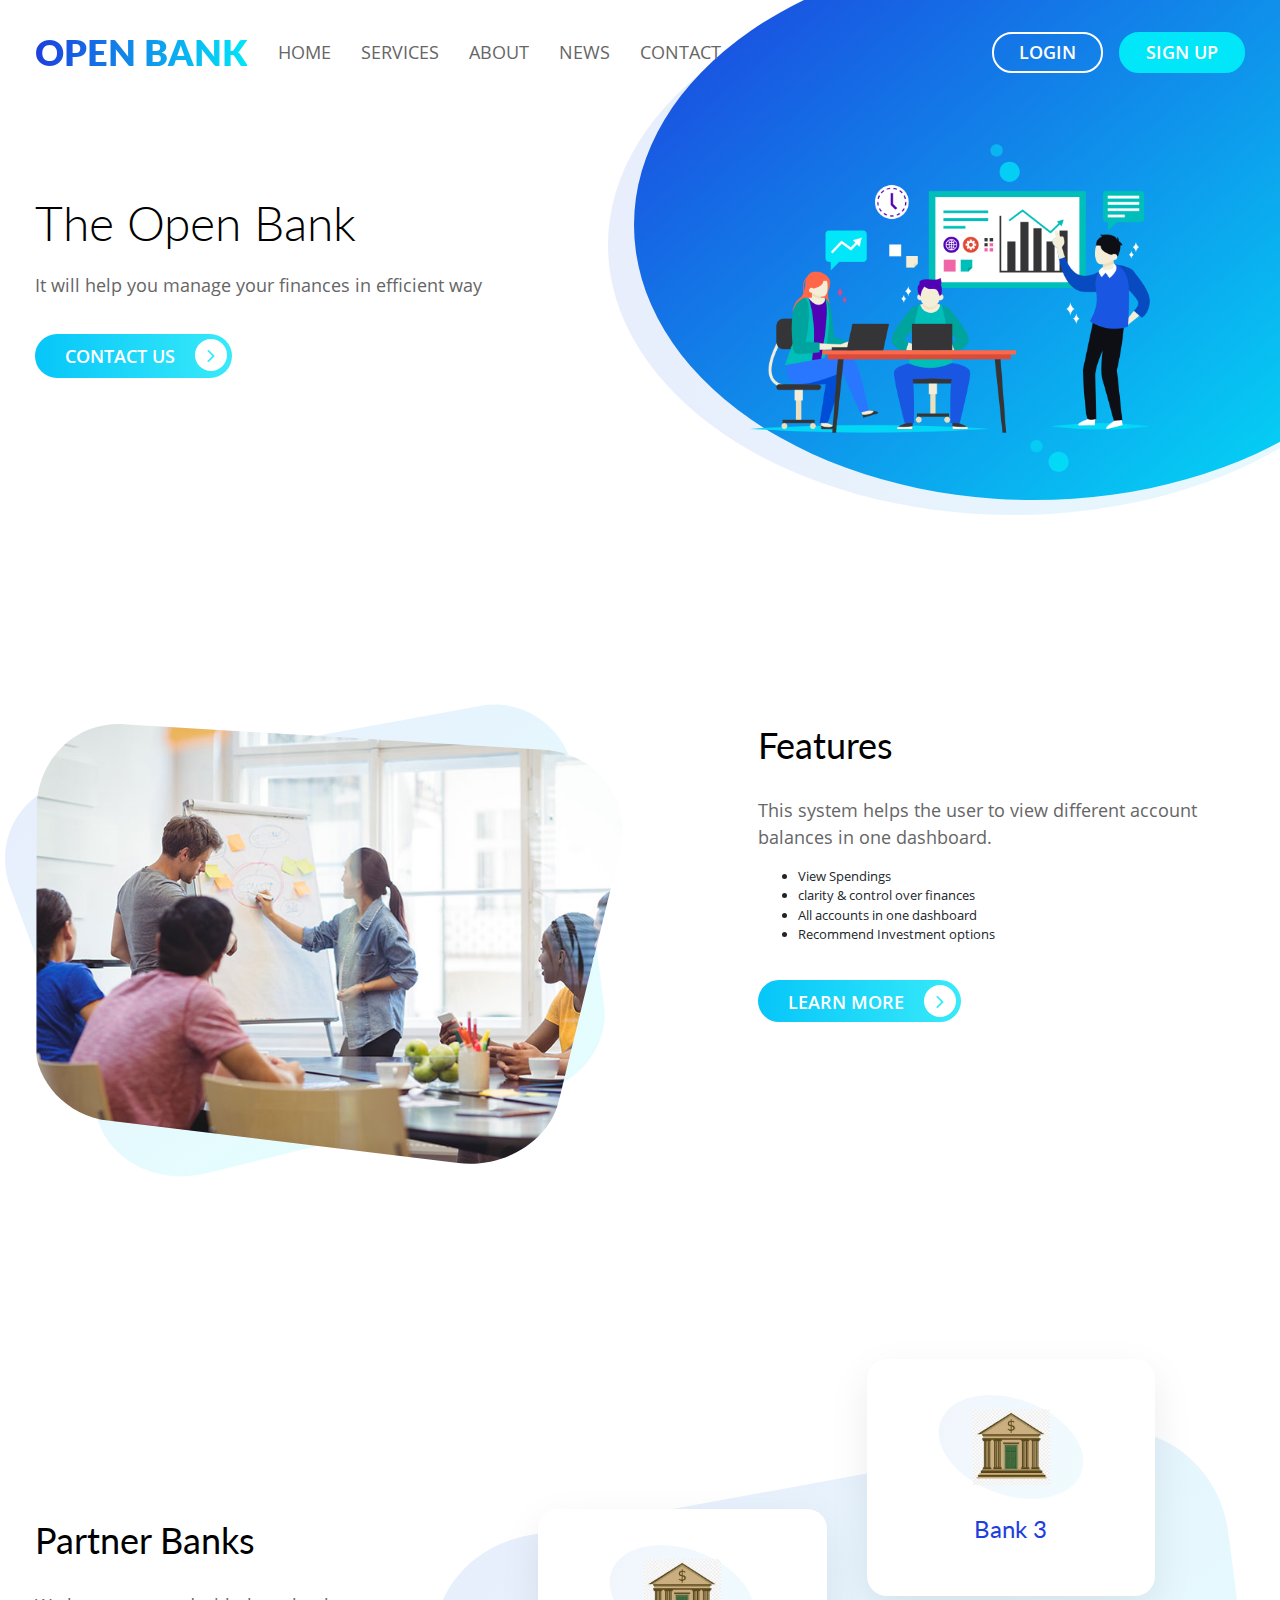
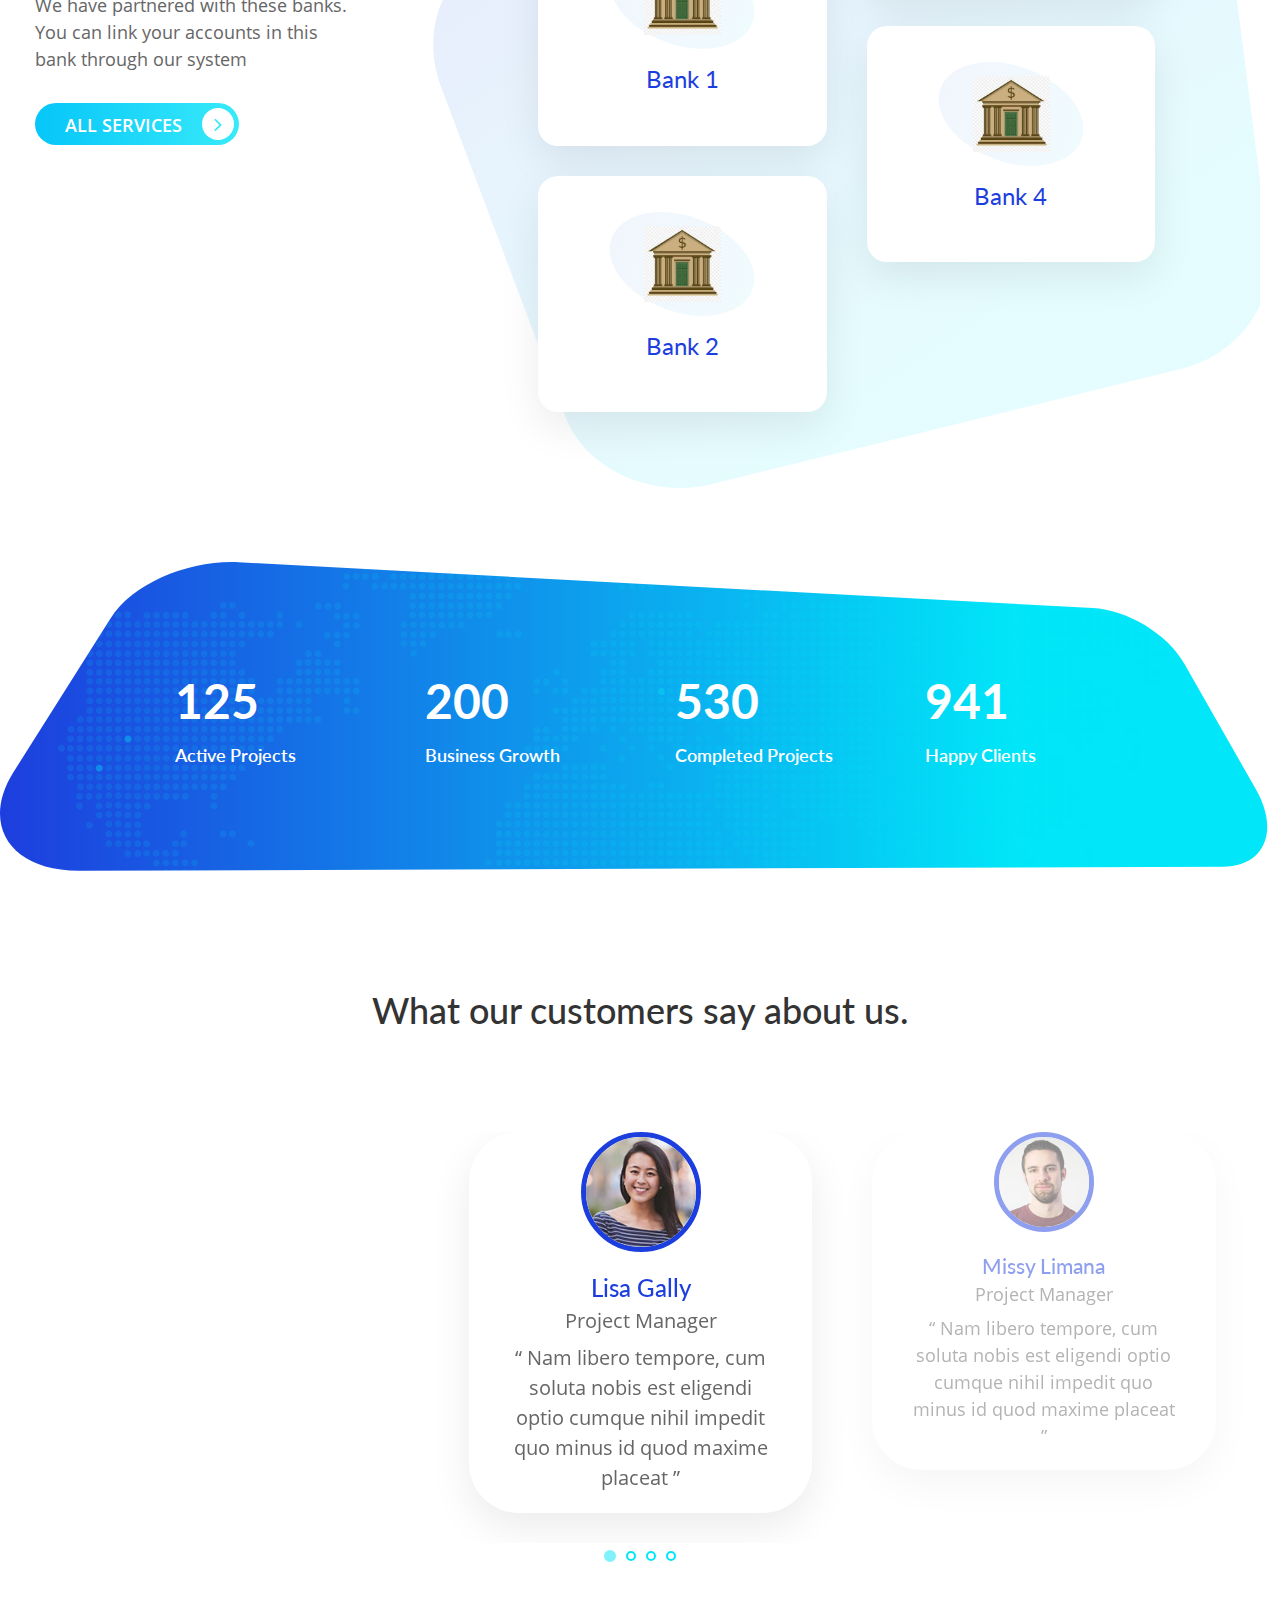
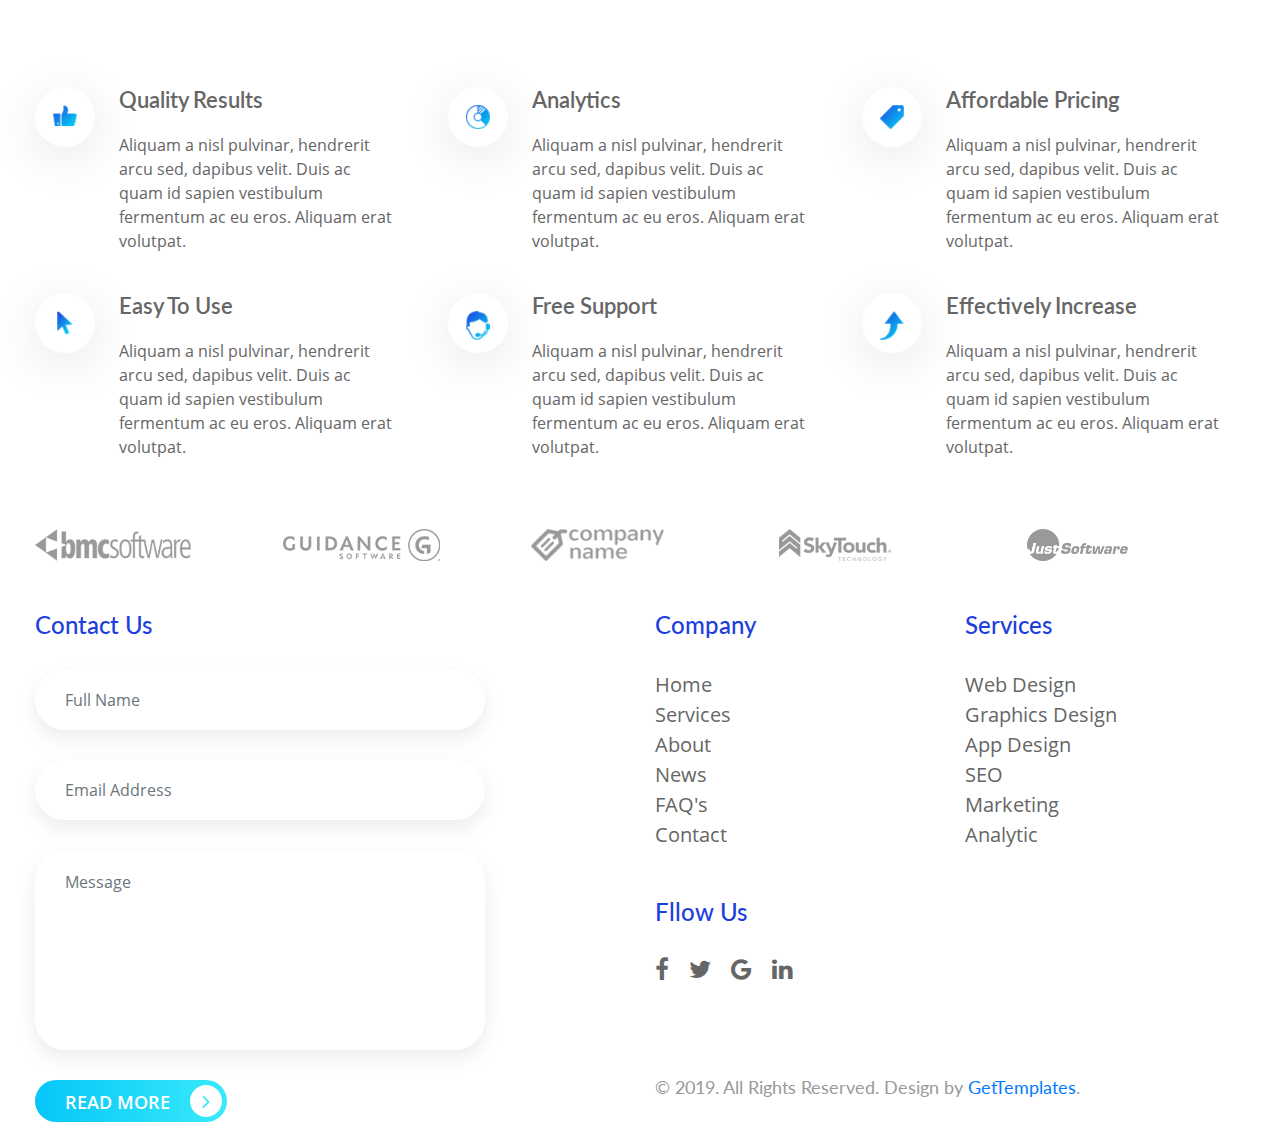
<file: index.html>
<!doctype html>
<!--
	Solution by GetTemplates.co
	URL: https://gettemplates.co
-->
<html lang="en">
<head>
    <!-- Required meta tags -->
    <meta charset="utf-8">
    <meta name="viewport" content="width=device-width, initial-scale=1, shrink-to-fit=no">

    <!-- awesone fonts css-->
    <link href="css/font-awesome.css" rel="stylesheet" type="text/css">
    <!-- owl carousel css-->
    <link rel="stylesheet" href="owl-carousel/assets/owl.carousel.min.css" type="text/css">
    <!-- Bootstrap CSS -->
    <link rel="stylesheet" href="css/bootstrap.min.css">
    <!-- custom CSS -->
    <link rel="stylesheet" href="css/style.css">
    <title>Solution - Free Responsive Agency Template using Bootstrap 4</title>
    <style>

    </style>
</head>
<body>
<nav class="navbar navbar-expand-lg navbar-light bg-light bg-transparent" id="gtco-main-nav">
    <div class="container"><a class="navbar-brand">Open Bank</a>
        <button class="navbar-toggler" data-target="#my-nav" onclick="myFunction(this)" data-toggle="collapse"><span
                class="bar1"></span> <span class="bar2"></span> <span class="bar3"></span></button>
        <div id="my-nav" class="collapse navbar-collapse">
            <ul class="navbar-nav mr-auto">
                <li class="nav-item"><a class="nav-link" href="#">Home</a></li>
                <li class="nav-item"><a class="nav-link" href="#services">Services</a></li>
                <li class="nav-item"><a class="nav-link" href="#about">About</a></li>
                <li class="nav-item"><a class="nav-link" href="#news">News</a></li>
                <li class="nav-item"><a class="nav-link" href="#contact">Contact</a></li>
            </ul>
            <form class="form-inline my-2 my-lg-0">
                <a href="#" class="btn btn-outline-dark my-2 my-sm-0 mr-3 text-uppercase">login</a> <a href="#"
                                                                                                       class="btn btn-info my-2 my-sm-0 text-uppercase">sign
                up</a>
            </form>
        </div>
    </div>
</nav>
<div class="container-fluid gtco-banner-area">
    <div class="container">
        <div class="row">
            <div class="col-md-6">
                <h1> The Open Bank</h1>
                <p> It will help you manage your finances in efficient way </p>
                <a href="#">Contact Us <i class="fa fa-angle-right" aria-hidden="true"></i></a></div>
            <div class="col-md-6">
                <div class="card"><img class="card-img-top img-fluid" src="images/banner-img.png" alt=""></div>
            </div>
        </div>
    </div>
</div>
<div class="container-fluid gtco-feature" id="services">
    <div class="container">
        <div class="row">
            <div class="col-md-7">
                <div class="cover">
                    <div class="card">
                        <svg
                                class="back-bg"
                                width="100%" viewBox="0 0 900 700" style="position:absolute; z-index: -1">
                            <defs>
                                <linearGradient id="PSgrad_01" x1="64.279%" x2="0%" y1="76.604%" y2="0%">
                                    <stop offset="0%" stop-color="rgb(1,230,248)" stop-opacity="1"/>
                                    <stop offset="100%" stop-color="rgb(29,62,222)" stop-opacity="1"/>
                                </linearGradient>
                            </defs>
                            <path fill-rule="evenodd" opacity="0.102" fill="url(#PSgrad_01)"
                                  d="M616.656,2.494 L89.351,98.948 C19.867,111.658 -16.508,176.639 7.408,240.130 L122.755,546.348 C141.761,596.806 203.597,623.407 259.843,609.597 L697.535,502.126 C748.221,489.680 783.967,441.432 777.751,392.742 L739.837,95.775 C732.096,35.145 677.715,-8.675 616.656,2.494 Z"/>
                        </svg>
                        <!-- *************-->

                        <svg width="100%" viewBox="0 0 700 500">
                            <clipPath id="clip-path">
                                <path d="M89.479,0.180 L512.635,25.932 C568.395,29.326 603.115,76.927 590.357,129.078 L528.827,380.603 C518.688,422.048 472.661,448.814 427.190,443.300 L73.350,400.391 C32.374,395.422 -0.267,360.907 -0.002,322.064 L1.609,85.154 C1.938,36.786 40.481,-2.801 89.479,0.180 Z"></path>
                            </clipPath>
                            <!-- xlink:href for modern browsers, src for IE8- -->
                            <image clip-path="url(#clip-path)" xlink:href="images/learn-img.jpg" width="100%"
                                   height="465" class="svg__image"></image>
                        </svg>
                    </div>
                </div>
            </div>
            <div class="col-md-5">
                <h2> Features </h2>
                <p> This system helps the user to view different account balances in one dashboard. </p>
                <p>
                    <small><ul>
                        <li>View Spendings</li>
                        <li>clarity & control over finances</li>
                        <li>All accounts in one dashboard</li>
                        <li>Recommend Investment options</li>
                    </ul>
                    </small>
                </p>
                <a href="#">Learn More <i class="fa fa-angle-right" aria-hidden="true"></i></a></div>
        </div>
    </div>
</div>
<div class="container-fluid gtco-features" id="about">
    <div class="container">
        <div class="row">
            <div class="col-lg-4">
                <h2> Partner Banks </h2>
                <p> We have partnered with these banks. You can link your accounts in this bank through our system</p>
                <a href="#">All Services <i class="fa fa-angle-right" aria-hidden="true"></i></a></div>
            <div class="col-lg-8">
                <svg id="bg-services"
                     width="100%"
                     viewBox="0 0 1000 800">
                    <defs>
                        <linearGradient id="PSgrad_02" x1="64.279%" x2="0%" y1="76.604%" y2="0%">
                            <stop offset="0%" stop-color="rgb(1,230,248)" stop-opacity="1"/>
                            <stop offset="100%" stop-color="rgb(29,62,222)" stop-opacity="1"/>
                        </linearGradient>
                    </defs>
                    <path fill-rule="evenodd" opacity="0.102" fill="url(#PSgrad_02)"
                          d="M801.878,3.146 L116.381,128.537 C26.052,145.060 -21.235,229.535 9.856,312.073 L159.806,710.157 C184.515,775.753 264.901,810.334 338.020,792.380 L907.021,652.668 C972.912,636.489 1019.383,573.766 1011.301,510.470 L962.013,124.412 C951.950,45.594 881.254,-11.373 801.878,3.146 Z"/>
                </svg>
                <div class="row">
                    <div class="col">
                        <div class="card text-center">
                            <div class="oval"><img class="card-img-top" src="images/bank.jpg" alt=""></div>
                            <div class="card-body">
                                <h3 class="card-title">Bank 1</h3>
                                <!-- <p class="card-text">Nullam quis libero in lorem accumsan sodales. Nam vel nisi
                                    eget.</p> -->
                            </div>
                        </div>
                        <div class="card text-center">
                            <div class="oval"><img class="card-img-top" src="images/bank.jpg" alt=""></div>
                            <div class="card-body">
                                <h3 class="card-title">Bank 2</h3>
                                <!-- <p class="card-text">Nullam quis libero in lorem accumsan sodales. Nam vel nisi
                                    eget.</p> -->
                            </div>
                        </div>
                    </div>
                    <div class="col">
                        <div class="card text-center">
                            <div class="oval"><img class="card-img-top" src="images/bank.jpg" alt=""></div>
                            <div class="card-body">
                                <h3 class="card-title">Bank 3</h3>
                                <!-- <p class="card-text">Nullam quis libero in lorem accumsan sodales. Nam vel nisi
                                    eget.</p> -->
                            </div>
                        </div>
                        <div class="card text-center">
                            <div class="oval"><img class="card-img-top" src="images/bank.jpg" alt=""></div>
                            <div class="card-body">
                                <h3 class="card-title">Bank 4</h3>
                                <!-- <p class="card-text">Nullam quis libero in lorem accumsan sodales. Nam vel nisi
                                    eget.</p> -->
                            </div>
                        </div>
                    </div>
                </div>
            </div>
        </div>
    </div>
</div>
<div class="container-fluid gtco-numbers-block">
    <div class="container">
        <svg width="100%" viewBox="0 0 1600 400">
            <defs>
                <linearGradient id="PSgrad_03" x1="80.279%" x2="0%"  y2="0%">
                    <stop offset="0%" stop-color="rgb(1,230,248)" stop-opacity="1" />
                    <stop offset="100%" stop-color="rgb(29,62,222)" stop-opacity="1" />

                </linearGradient>

            </defs>
            <!-- <clipPath id="clip-path3">

                                      </clipPath> -->

            <path fill-rule="evenodd"  fill="url(#PSgrad_03)"
                  d="M98.891,386.002 L1527.942,380.805 C1581.806,380.610 1599.093,335.367 1570.005,284.353 L1480.254,126.948 C1458.704,89.153 1408.314,59.820 1366.025,57.550 L298.504,0.261 C238.784,-2.944 166.619,25.419 138.312,70.265 L16.944,262.546 C-24.214,327.750 12.103,386.317 98.891,386.002 Z"></path>

            <clipPath id="ctm" fill="none">
                <path
                        d="M98.891,386.002 L1527.942,380.805 C1581.806,380.610 1599.093,335.367 1570.005,284.353 L1480.254,126.948 C1458.704,89.153 1408.314,59.820 1366.025,57.550 L298.504,0.261 C238.784,-2.944 166.619,25.419 138.312,70.265 L16.944,262.546 C-24.214,327.750 12.103,386.317 98.891,386.002 Z"></path>
            </clipPath>

            <!-- xlink:href for modern browsers, src for IE8- -->
            <image  clip-path="url(#ctm)" xlink:href="images/word-map.png" height="800px" width="100%" class="svg__image">

            </image>

        </svg>
        <div class="row">
            <div class="col-3">
                <div class="card">
                    <div class="card-body">
                        <h5 class="card-title">125</h5>
                        <p class="card-text">Active Projects</p>
                    </div>
                </div>
            </div>
            <div class="col-3">
                <div class="card">
                    <div class="card-body">
                        <h5 class="card-title">200</h5>
                        <p class="card-text">Business Growth</p>
                    </div>
                </div>
            </div>
            <div class="col-3">
                <div class="card">
                    <div class="card-body">
                        <h5 class="card-title">530</h5>
                        <p class="card-text">Completed Projects</p>
                    </div>
                </div>
            </div>
            <div class="col-3">
                <div class="card">
                    <div class="card-body">
                        <h5 class="card-title">941</h5>
                        <p class="card-text">Happy Clients</p>
                    </div>
                </div>
            </div>
        </div>
    </div>
</div>
<div class="container-fluid gtco-testimonials">
    <div class="container">
        <h2>What our customers say about us.</h2>
        <div class="owl-carousel owl-carousel1 owl-theme">
            <div>
                <div class="card text-center"><img class="card-img-top" src="images/customer1.jpg" alt="">
                    <div class="card-body">
                        <h5>Lisa Gally <br/>
                            <span> Project Manager </span></h5>
                        <p class="card-text">“ Nam libero tempore, cum soluta nobis est eligendi optio cumque nihil
                            impedit quo minus id quod maxime placeat ” </p>
                    </div>
                </div>
            </div>
            <div>
                <div class="card text-center"><img class="card-img-top" src="images/customer2.jpg" alt="">
                    <div class="card-body">
                        <h5>Missy Limana<br/>
                            <span> Project Manager </span></h5>
                        <p class="card-text">“ Nam libero tempore, cum soluta nobis est eligendi optio cumque nihil
                            impedit quo minus id quod maxime placeat ” </p>
                    </div>
                </div>
            </div>
            <div>
                <div class="card text-center"><img class="card-img-top" src="images/customer3.jpg" alt="">
                    <div class="card-body">
                        <h5>Aana Brown<br/>
                            <span> Project Manager </span></h5>
                        <p class="card-text">“ Nam libero tempore, cum soluta nobis est eligendi optio cumque nihil
                            impedit quo minus id quod maxime placeat ” </p>
                    </div>
                </div>
            </div>
            <div>
                <div class="card text-center"><img class="card-img-top" src="images/customer3.jpg" alt="">
                    <div class="card-body">
                        <h5>Aana Brown<br/>
                            <span> Project Manager </span></h5>
                        <p class="card-text">“ Nam libero tempore, cum soluta nobis est eligendi optio cumque nihil
                            impedit quo minus id quod maxime placeat ” </p>
                    </div>
                </div>
            </div>
        </div>
    </div>
</div>
<div class="container-fluid gtco-features-list">
    <div class="container">
        <div class="row">
            <div class="media col-md-6 col-lg-4">
                <div class="oval mr-4"><img class="align-self-start" src="images/quality-results.png" alt=""></div>
                <div class="media-body">
                    <h5 class="mb-0">Quality Results</h5>
                    Aliquam a nisl pulvinar, hendrerit arcu sed, dapibus velit. Duis ac quam id sapien vestibulum
                    fermentum ac eu eros. Aliquam erat volutpat.
                </div>
            </div>
            <div class="media col-md-6 col-lg-4">
                <div class="oval mr-4"><img class="align-self-start" src="images/analytics.png" alt=""></div>
                <div class="media-body">
                    <h5 class="mb-0">Analytics</h5>
                    Aliquam a nisl pulvinar, hendrerit arcu sed, dapibus velit. Duis ac quam id sapien vestibulum
                    fermentum ac eu eros. Aliquam erat volutpat.
                </div>
            </div>
            <div class="media col-md-6 col-lg-4">
                <div class="oval mr-4"><img class="align-self-start" src="images/affordable-pricing.png" alt=""></div>
                <div class="media-body">
                    <h5 class="mb-0">Affordable Pricing</h5>
                    Aliquam a nisl pulvinar, hendrerit arcu sed, dapibus velit. Duis ac quam id sapien vestibulum
                    fermentum ac eu eros. Aliquam erat volutpat.
                </div>
            </div>
            <div class="media col-md-6 col-lg-4">
                <div class="oval mr-4"><img class="align-self-start" src="images/easy-to-use.png" alt=""></div>
                <div class="media-body">
                    <h5 class="mb-0">Easy To Use</h5>
                    Aliquam a nisl pulvinar, hendrerit arcu sed, dapibus velit. Duis ac quam id sapien vestibulum
                    fermentum ac eu eros. Aliquam erat volutpat.
                </div>
            </div>
            <div class="media col-md-6 col-lg-4">
                <div class="oval mr-4"><img class="align-self-start" src="images/free-support.png" alt=""></div>
                <div class="media-body">
                    <h5 class="mb-0">Free Support</h5>
                    Aliquam a nisl pulvinar, hendrerit arcu sed, dapibus velit. Duis ac quam id sapien vestibulum
                    fermentum ac eu eros. Aliquam erat volutpat.
                </div>
            </div>
            <div class="media col-md-6 col-lg-4">
                <div class="oval mr-4"><img class="align-self-start" src="images/effectively-increase.png" alt=""></div>
                <div class="media-body">
                    <h5 class="mb-0">Effectively Increase</h5>
                    Aliquam a nisl pulvinar, hendrerit arcu sed, dapibus velit. Duis ac quam id sapien vestibulum
                    fermentum ac eu eros. Aliquam erat volutpat.
                </div>
            </div>
        </div>
    </div>
</div>
<div class="container-fluid gtco-logo-area">
    <div class="container">
        <div class="row">
            <div class="col"><img src="images/logo1.png" class="img-fluid" alt=""></div>
            <div class="col"><img src="images/logo2.png" class="img-fluid" alt=""></div>
            <div class="col"><img src="images/logo3.png" class="img-fluid" alt=""></div>
            <div class="col"><img src="images/logo4.png" class="img-fluid" alt=""></div>
            <div class="col"><img src="images/logo5.png" class="img-fluid" alt=""></div>
        </div>
    </div>
</div>
<!-- <div class="container-fluid gtco-news" id="news">
    <div class="container">
        <h2>Latest News & Articles</h2>
        <div class="owl-carousel owl-carousel2 owl-theme">
            <div>
                <div class="card text-center"><img class="card-img-top" src="images/news1.jpg" alt="">
                    <div class="card-body text-left pr-0 pl-0">
                        <h5>Aenean ultrices lorem quis blandit
                            tempor urabitur accumsan. </h5>
                        <p class="card-text">Donec non sem mi. In hac habitasse platea dictumst. Nullam a feugiat augue,
                            et porta metus. Nulla mollis lobortis leet. Maecenas tincidunt, arcu sed ornare purus risus
                            . . . </p>
                        <a href="#">READ MORE <i class="fa fa-angle-right" aria-hidden="true"></i></a></div>
                </div>
            </div>
            <div>
                <div class="card text-center"><img class="card-img-top" src="images/news2.jpg" alt="">
                    <div class="card-body text-left pr-0 pl-0">
                        <h5> Nam vel nisi eget odio pulvinar
                            iaculis. Fusce aliquet. </h5>
                        <p class="card-text">Donec non sem mi. In hac habitasse platea dictumst. Nullam a feugiat augue,
                            et porta metus. Nulla mollis lobortis leet. Maecenas tincidunt, arcu sed ornare purus risus
                            . . . </p>
                        <a href="#">READ MORE <i class="fa fa-angle-right" aria-hidden="true"></i></a></div>
                </div>
            </div>
            <div>
                <div class="card text-center"><img class="card-img-top" src="images/news3.jpg" alt="">
                    <div class="card-body text-left pr-0 pl-0">
                        <h5>Morbi faucibus odio sollicitudin
                            risus scelerisque dignissim. </h5>
                        <p class="card-text">Donec non sem mi. In hac habitasse platea dictumst. Nullam a feugiat augue,
                            et porta metus. Nulla mollis lobortis leet. Maecenas tincidunt, arcu sed ornare purus risus
                            . . . </p>
                        <a href="#">READ MORE <i class="fa fa-angle-right" aria-hidden="true"></i></a></div>
                </div>
            </div>
            <div>
                <div class="card text-center"><img class="card-img-top" src="images/news1.jpg" alt="">
                    <div class="card-body text-left pr-0 pl-0">
                        <h5>Aenean ultrices lorem quis blandit
                            tempor urabitur accumsan. </h5>
                        <p class="card-text">Donec non sem mi. In hac habitasse platea dictumst. Nullam a feugiat augue,
                            et porta metus. Nulla mollis lobortis leet. Maecenas tincidunt, arcu sed ornare purus risus
                            . . . </p>
                        <a href="#">READ MORE <i class="fa fa-angle-right" aria-hidden="true"></i></a></div>
                </div>
            </div>
            <div>
                <div class="card text-center"><img class="card-img-top" src="images/news2.jpg" alt="">
                    <div class="card-body text-left pr-0 pl-0">
                        <h5> Nam vel nisi eget odio pulvinar
                            iaculis. Fusce aliquet. </h5>
                        <p class="card-text">Donec non sem mi. In hac habitasse platea dictumst. Nullam a feugiat augue,
                            et porta metus. Nulla mollis lobortis leet. Maecenas tincidunt, arcu sed ornare purus risus
                            . . . </p>
                        <a href="#">READ MORE <i class="fa fa-angle-right" aria-hidden="true"></i></a></div>
                </div>
            </div>
            <div>
                <div class="card text-center"><img class="card-img-top" src="images/news3.jpg" alt="">
                    <div class="card-body text-left pr-0 pl-0">
                        <h5>Morbi faucibus odio sollicitudin
                            risus scelerisque dignissim. </h5>
                        <p class="card-text">Donec non sem mi. In hac habitasse platea dictumst. Nullam a feugiat augue,
                            et porta metus. Nulla mollis lobortis leet. Maecenas tincidunt, arcu sed ornare purus risus
                            . . . </p>
                        <a href="#">READ MORE <i class="fa fa-angle-right" aria-hidden="true"></i></a></div>
                </div>
            </div>
        </div>
    </div>
</div> -->
<footer class="container-fluid" id="gtco-footer">
    <div class="container">
        <div class="row">
            <div class="col-lg-6" id="contact">
                <h4> Contact Us </h4>
                <input type="text" class="form-control" placeholder="Full Name">
                <input type="email" class="form-control" placeholder="Email Address">
                <textarea class="form-control" placeholder="Message"></textarea>
                <a href="#" class="submit-button">READ MORE <i class="fa fa-angle-right" aria-hidden="true"></i></a>
            </div>
            <div class="col-lg-6">
                <div class="row">
                    <div class="col-6">
                        <h4>Company</h4>
                        <ul class="nav flex-column company-nav">
                            <li class="nav-item"><a class="nav-link" href="#">Home</a></li>
                            <li class="nav-item"><a class="nav-link" href="#">Services</a></li>
                            <li class="nav-item"><a class="nav-link" href="#">About</a></li>
                            <li class="nav-item"><a class="nav-link" href="#">News</a></li>
                            <li class="nav-item"><a class="nav-link" href="#">FAQ's</a></li>
                            <li class="nav-item"><a class="nav-link" href="#">Contact</a></li>
                        </ul>
                        <h4 class="mt-5">Fllow Us</h4>
                        <ul class="nav follow-us-nav">
                            <li class="nav-item"><a class="nav-link pl-0" href="#"><i class="fa fa-facebook"
                                                                                      aria-hidden="true"></i></a></li>
                            <li class="nav-item"><a class="nav-link" href="#"><i class="fa fa-twitter"
                                                                                 aria-hidden="true"></i></a></li>
                            <li class="nav-item"><a class="nav-link" href="#"><i class="fa fa-google"
                                                                                 aria-hidden="true"></i></a></li>
                            <li class="nav-item"><a class="nav-link" href="#"><i class="fa fa-linkedin"
                                                                                 aria-hidden="true"></i></a></li>
                        </ul>
                    </div>
                    <div class="col-6">
                        <h4>Services</h4>
                        <ul class="nav flex-column services-nav">
                            <li class="nav-item"><a class="nav-link" href="#">Web Design</a></li>
                            <li class="nav-item"><a class="nav-link" href="#">Graphics Design</a></li>
                            <li class="nav-item"><a class="nav-link" href="#">App Design</a></li>
                            <li class="nav-item"><a class="nav-link" href="#">SEO</a></li>
                            <li class="nav-item"><a class="nav-link" href="#">Marketing</a></li>
                            <li class="nav-item"><a class="nav-link" href="#">Analytic</a></li>
                        </ul>
                    </div>
                    <div class="col-12">
                        <p>&copy; 2019. All Rights Reserved. Design by <a href="https://gettemplates.co" target="_blank">GetTemplates</a>.</p>
                    </div>
                </div>
            </div>
        </div>
    </div>
</footer>

<!-- Optional JavaScript -->
<!-- jQuery first, then Popper.js, then Bootstrap JS -->
<script src="js/jquery-3.3.1.slim.min.js"></script>
<script src="js/popper.min.js"></script>
<script src="js/bootstrap.min.js"></script>
<!-- owl carousel js-->
<script src="owl-carousel/owl.carousel.min.js"></script>
<script src="js/main.js"></script>
</body>
</html>
</file>
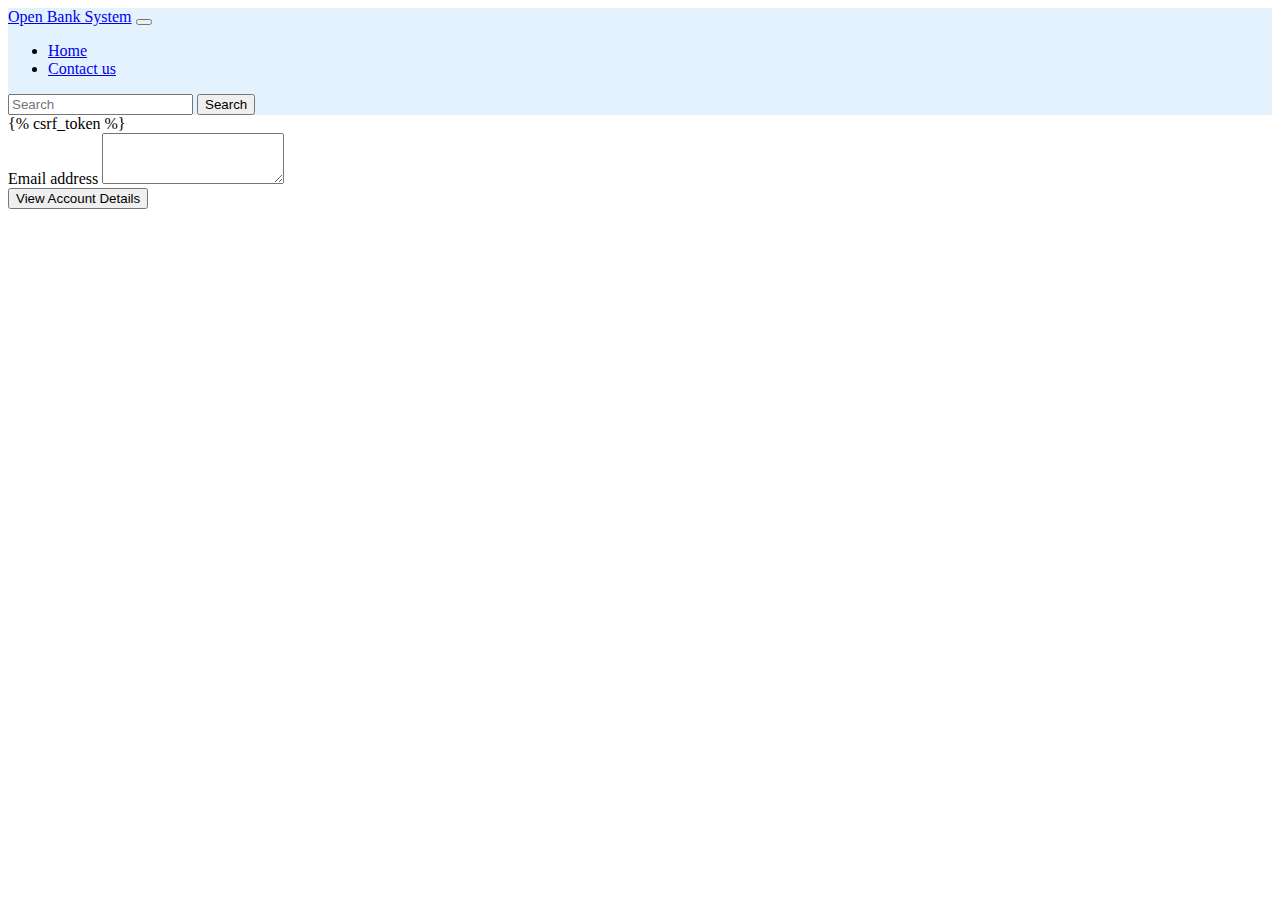
<file: module1/templates/index.html>
<!doctype html>
<html lang="en">
  <head>
    <!-- Required meta tags -->
    <meta charset="utf-8">
    <meta name="viewport" content="width=device-width, initial-scale=1">

    <!-- Bootstrap CSS -->
    <link href="https://cdn.jsdelivr.net/npm/bootstrap@5.1.3/dist/css/bootstrap.min.css" rel="stylesheet" integrity="sha384-1BmE4kWBq78iYhFldvKuhfTAU6auU8tT94WrHftjDbrCEXSU1oBoqyl2QvZ6jIW3" crossorigin="anonymous">

    <title>Open Banking System</title>
  </head>
  <body>
    <!-- <h1>Hello, world!</h1> -->
    <nav class="navbar navbar-expand-lg navbar-light" style="background-color: #e3f2fd;">
  <div class="container-fluid">
    <a class="navbar-brand" href="#">Open Bank System</a>
    <button class="navbar-toggler" type="button" data-bs-toggle="collapse" data-bs-target="#navbarSupportedContent" aria-controls="navbarSupportedContent" aria-expanded="false" aria-label="Toggle navigation">
      <span class="navbar-toggler-icon"></span>
    </button>
    <div class="collapse navbar-collapse" id="navbarSupportedContent">
      <ul class="navbar-nav me-auto mb-2 mb-lg-0">
        <li class="nav-item">
          <a class="nav-link active" aria-current="page" href="#">Home</a>
        </li>
        <li class="nav-item">
          <a class="nav-link" href="#">Contact us</a>
        </li>
        
        
      </ul>
      <form class="d-flex">
        <input class="form-control me-2" type="search" placeholder="Search" aria-label="Search">
        <button class="btn btn-outline-success" type="submit">Search</button>
      </form>
    </div>
  </div>
</nav>
    <div class="container">
    <form action="myacc/" method="post">{% csrf_token %}<!--csrf token is used to check whether the action in form tag refers to a view in our website or not. Doesnt refer to any other outside link/malicious site. Cross-Site Request Forgery     -->
  
      <!-- <div class="form-group">
        <label for="exampleFormControlTextarea1">Enter Email</label>
        <textarea name='email' class="form-control" id="exampleFormControlTextarea1" rows="3"></textarea>
      </div> -->
      <div class="mb-3">
  <label for="exampleFormControlInput1" class="form-label">Email address</label>
  <textarea name='email' class="form-control" id="exampleFormControlTextarea1" rows="3"></textarea>
</div>
      <button type="submit" class="btn btn-warning">View Account Details</button>
    </form>

    <!-- Optional JavaScript; choose one of the two! -->

    <!-- Option 1: Bootstrap Bundle with Popper -->
    <script src="https://cdn.jsdelivr.net/npm/bootstrap@5.1.3/dist/js/bootstrap.bundle.min.js" integrity="sha384-ka7Sk0Gln4gmtz2MlQnikT1wXgYsOg+OMhuP+IlRH9sENBO0LRn5q+8nbTov4+1p" crossorigin="anonymous"></script>

    <!-- Option 2: Separate Popper and Bootstrap JS -->
    <!--
    <script src="https://cdn.jsdelivr.net/npm/@popperjs/core@2.10.2/dist/umd/popper.min.js" integrity="sha384-7+zCNj/IqJ95wo16oMtfsKbZ9ccEh31eOz1HGyDuCQ6wgnyJNSYdrPa03rtR1zdB" crossorigin="anonymous"></script>
    <script src="https://cdn.jsdelivr.net/npm/bootstrap@5.1.3/dist/js/bootstrap.min.js" integrity="sha384-QJHtvGhmr9XOIpI6YVutG+2QOK9T+ZnN4kzFN1RtK3zEFEIsxhlmWl5/YESvpZ13" crossorigin="anonymous"></script>
    -->
  </body>
</html>
</file>
<file: css/style.css>
/*
 * Solution by GetTemplates.co
 * URL: https://GetTemplates.co
 */
@font-face {
  font-family: "Lato-Regular";
  src: url(../fonts/Lato-Regular.ttf);
}
@font-face {
  font-family: "Lato-Black";
  src: url(../fonts/Lato-Black.ttf);
}
@font-face {
  font-family: "Lato-Bold";
  src: url(../fonts/Lato-Bold.ttf);
}
@font-face {
  font-family: "Lato-Light";
  src: url(../fonts/Lato-Light.ttf);
}
@font-face {
  font-family: "Lato-Medium";
  src: url(../fonts/Lato-Medium.ttf);
}
@font-face {
  font-family: "Lato-Semibold";
  src: url(../fonts/Lato-Semibold.ttf);
}
@font-face {
  font-family: "OpenSans-Bold";
  src: url(../fonts/OpenSans-Bold.ttf);
}
@font-face {
  font-family: "OpenSans-Regular";
  src: url(../fonts/OpenSans-Regular.ttf);
}
@font-face {
  font-family: "OpenSans-Semibold";
  src: url(../fonts/OpenSans-Semibold.ttf);
}
p {
  font-family: "OpenSans-Regular";
  color: #666666;
  font-size: 18px;
}

body {
  overflow: hidden;
  overflow-y: auto;
  font-family: "OpenSans-Regular";
}

@media (min-width: 1200px) {
  .container {
    max-width: 1240px;
  }
}
#gtco-main-nav {
  padding: 20px 0;
}
#gtco-main-nav .navbar-brand {
  font-size: 36px;
  font-family: "Lato-Black";
  text-transform: uppercase;
  background: -webkit-linear-gradient(left, #1d3ede, #01e6f8);
  background: -ms-linear-gradient(left, #1d3ede, #01e6f8);
  background: -moz-linear-gradient(left, #1d3ede, #01e6f8);
  background: -o-linear-gradient(left, #1d3ede, #01e6f8);
  -webkit-background-clip: text;
  -ms-background-clip: text;
  -o-background-clip: text;
  -webkit-text-fill-color: transparent;
  -ms-text-fill-color: transparent;
  -o-text-fill-color: transparent;
}
#gtco-main-nav .bar1, #gtco-main-nav .bar2, #gtco-main-nav .bar3 {
  width: 25px;
  height: 2px;
  background-color: #fff;
  margin: 5px 0;
  transition: 0.4s;
  display: block;
  position: relative;
}
#gtco-main-nav .change .bar1 {
  -webkit-transform: rotate(-42deg) translate(-2px, 6px);
  transform: rotate(-42deg) translate(-2px, 6px);
}
#gtco-main-nav .change .bar2 {
  opacity: 0;
}
#gtco-main-nav .change .bar3 {
  -webkit-transform: rotate(46deg) translate(-4px, -8px);
  transform: rotate(46deg) translate(-4px, -8px);
}
#gtco-main-nav .navbar-nav li a {
  font-family: "OpenSans-Regular";
  font-size: 18px;
  color: #666666;
  padding: 5px 15px !important;
  text-transform: uppercase;
}
#gtco-main-nav form a {
  font-family: "OpenSans-Semibold";
  font-size: 18px;
  color: #fff;
  padding: 5px 25px;
  border-radius: 20px;
  border-width: 2px;
}
#gtco-main-nav form a.btn-info {
  background: #01e6f8;
  border-color: #01e6f8;
}
#gtco-main-nav form a.btn-outline-dark {
  border-color: #fff;
  background-color: transparent;
}
@media (max-width: 991px) {
  #gtco-main-nav form a.btn-outline-dark {
    border-color: #1d3ede;
    color: #1d3ede;
  }
}
#gtco-main-nav::after {
  position: absolute;
  content: "";
  height: 600px;
  width: 900px;
  background-image: -webkit-linear-gradient(-220deg, #1d3ede, #01e6f8);
  background-image: -moz-linear-gradient(-220deg, #1d3ede, #01e6f8);
  background-image: -ms-linear-gradient(-220deg, #1d3ede, #01e6f8);
  background-image: -o-linear-gradient(-220deg, #1d3ede, #01e6f8);
  background-image: linear-gradient(-220deg, #1d3ede, #01e6f8);
  left: 49.5%;
  top: -50px;
  z-index: -1;
  border-radius: 50% 0 50% 50%;
}
@media (max-width: 1400px) {
  #gtco-main-nav::after {
    height: 550px;
    width: 800px;
  }
}
@media (max-width: 1199px) {
  #gtco-main-nav::after {
    width: 700px;
  }
}
@media (max-width: 991px) {
  #gtco-main-nav::after {
    width: 55%;
    left: auto;
    right: 0;
  }
}
@media (max-width: 600px) {
  #gtco-main-nav::after {
    width: 100%;
    height: 400px;
  }
}
#gtco-main-nav::before {
  position: absolute;
  content: "";
  height: 590px;
  width: 930px;
  background-image: -webkit-linear-gradient(to right, #e8eefc, #e6fafe);
  background-image: -moz-linear-gradient(to right, #e8eefc, #e6fafe);
  background-image: -ms-linear-gradient(to right, #e8eefc, #e6fafe);
  background-image: -o-linear-gradient(to right, #e8eefc, #e6fafe);
  background-image: linear-gradient(to right, #e8eefc, #e6fafe);
  left: 47.5%;
  top: -25px;
  z-index: -1;
  border-radius: 50% 0 50% 50%;
}
@media (max-width: 1400px) {
  #gtco-main-nav::before {
    height: 540px;
    width: 810px;
  }
}
@media (max-width: 1199px) {
  #gtco-main-nav::before {
    width: 710px;
  }
}
@media (max-width: 991px) {
  #gtco-main-nav::before {
    width: 55%;
    left: auto;
    right: 0;
  }
}
@media (max-width: 600px) {
  #gtco-main-nav::before {
    width: 100%;
    height: 390px;
  }
}

.gtco-banner-area a, .gtco-feature a, .gtco-features a, .gtco-news .owl-carousel .card a, #gtco-footer .submit-button {
  background-image: -moz-linear-gradient(0deg, #06c6f9 0%, #38eaf9 100%);
  background-image: -webkit-linear-gradient(0deg, #06c6f9 0%, #38eaf9 100%);
  background-image: -ms-linear-gradient(0deg, #06c6f9 0%, #38eaf9 100%);
  font-size: 18px;
  font-family: "OpenSans-Semibold";
  color: #fff;
  border-radius: 50px;
  padding: 5px 30px;
  display: inline-block;
  text-transform: uppercase;
  padding-right: 5px;
  text-decoration: none !important;
}
.gtco-banner-area a .fa, .gtco-feature a .fa, .gtco-features a .fa, .gtco-news .owl-carousel .card a .fa, #gtco-footer .submit-button .fa {
  background: #fff;
  border-radius: 50%;
  height: 32px;
  width: 32px;
  color: #37eaf9;
  font-size: 22px;
  text-align: center;
  padding-top: 5px;
  margin-left: 15px;
}

.gtco-feature h2, .gtco-features h2 {
  font-family: "Lato-Regular";
  color: #000000;
  font-size: 36px;
  margin-bottom: 30px;
}

.card {
  border: none;
  background: transparent;
}

.gtco-banner-area {
  margin-top: 20px;
  min-height: 500px;
}
.gtco-banner-area h1 {
  font-family: "Lato-Light";
  font-size: 48px;
  color: #000000;
  max-width: 500px;
  margin-top: 70px;
}
.gtco-banner-area h1 span {
  font-family: "Lato-Medium";
}
@media (max-width: 1199px) {
  .gtco-banner-area h1 {
    margin-top: 30px;
  }
}
.gtco-banner-area p {
  max-width: 450px;
  margin: 20px 0;
  margin-bottom: 40px;
}
.gtco-banner-area a {
  display: inline;
  padding: 10px 30px;
  padding-right: 5px;
}
.gtco-banner-area .col-md-6 .card .card-img-top {
  max-width: 430px;
  margin: 0 auto;
  margin-top: 30px;
  margin-right: 0;
}
@media (max-width: 1400px) {
  .gtco-banner-area .col-md-6 .card .card-img-top {
    max-width: 400px;
    margin-top: 20px;
    margin-right: auto;
  }
}
@media (max-width: 1199px) {
  .gtco-banner-area .col-md-6 .card .card-img-top {
    max-width: 350px;
  }
}
@media (max-width: 767px) {
  .gtco-banner-area .col-md-6 .card .card-img-top {
    margin-top: 100px;
  }
}

.gtco-feature {
  margin-top: 100px;
}
.gtco-feature .card .back-bg {
  margin-left: -30px !important;
  margin-top: -20px;
}
.gtco-feature .card svg {
  display: block;
  margin-left: auto;
  margin-right: auto;
}
.gtco-feature .card svg.defs {
  position: absolute;
  width: 0;
  height: 0;
}
.gtco-feature .card .squircle {
  width: 100%;
  height: 450px;
  background: url(../images/learn-img.jpg) center/cover, #aaa;
  clip-path: url(#clip-path);
  background-position-x: -50px;
}
.gtco-feature p small {
  font-size: 16px;
}
.gtco-feature a {
  margin-top: 20px;
  display: inline-block;
}

.gtco-features {
  margin-top: 100px;
}
.gtco-features svg {
  position: absolute;
  margin-left: -100px;
  margin-top: 100px;
}
@media (max-width: 767px) {
  .gtco-features svg {
    margin: 0 auto;
    margin-top: 200px;
  }
}
.gtco-features h2 {
  margin-top: 200px;
}
@media (max-width: 991px) {
  .gtco-features h2 {
    margin-top: 0;
  }
}
.gtco-features .col-lg-4 p {
  max-width: 320px;
  margin-bottom: 30px;
}
.gtco-features .col-lg-8 {
  padding: 10px 100px;
}
@media (max-width: 767px) {
  .gtco-features .col-lg-8 {
    padding: 10px 0;
  }
}
.gtco-features .col-lg-8 .row .col:first-child {
  margin-top: 150px;
}
@media (max-width: 600px) {
  .gtco-features .col-lg-8 .row .col:first-child {
    margin-top: 50px;
  }
}
@media (max-width: 600px) {
  .gtco-features .col-lg-8 .col {
    flex: 0 0 100%;
    max-width: 100%;
  }
}
.gtco-features .col-lg-8 .card {
  background: #fff;
  margin: 30px 5px;
  padding: 20px 10px;
  border-radius: 20px;
  box-shadow: 0 15px 40px 0 rgba(0, 0, 0, 0.08);
}
.gtco-features .col-lg-8 .card .oval {
  background: linear-gradient(to right, #f1f6fd, #f0fbfe);
  padding: 10px;
  width: 150px;
  border-radius: 50%;
  margin: auto;
  transform: rotate(20deg);
  margin-top: 20px;
}
.gtco-features .col-lg-8 .card .card-img-top {
  max-width: 0.8in;
  margin: 0 auto;
  transform: rotate(-20deg);
}
.gtco-features .col-lg-8 .card h3 {
  font-family: "Lato-Regular";
  font-size: 24px;
  color: #1d3ede;
}
.gtco-features .col-lg-8 .card p {
  font-size: 16px;
}

.gtco-numbers-block {
  margin: 100px auto;
  margin-top: 200px;
  color: #fff;
}
@media (max-width: 600px) {
  .gtco-numbers-block {
    margin-top: 100px;
  }
}
@media (max-width: 1299px) {
  .gtco-numbers-block .row {
    max-width: 1000px;
    margin: 0 auto;
  }
}
@media (max-width: 767px) {
  .gtco-numbers-block .row .col-3 {
    padding: 0;
  }
}
.gtco-numbers-block #custom-map::before {
  position: absolute;
  content: "";
  height: 100px;
  width: 100%;
  border: 2px solid red;
}
.gtco-numbers-block svg {
  margin-top: -100px;
  position: absolute;
  left: 0;
  max-width: 1500px;
  right: 0;
  margin-left: auto;
  margin-right: auto;
}
@media (max-width: 1299px) {
  .gtco-numbers-block svg {
    margin-top: -90px;
  }
}
@media (max-width: 1199px) {
  .gtco-numbers-block svg {
    margin-top: -60px;
  }
}
@media (max-width: 991px) {
  .gtco-numbers-block svg {
    margin-top: -40px;
  }
}
@media (max-width: 650px) {
  .gtco-numbers-block svg {
    margin-top: -20px;
  }
}
@media (max-width: 600px) {
  .gtco-numbers-block svg {
    margin-top: -10px;
  }
}
.gtco-numbers-block h5 {
  font-family: "Lato-Bold";
  font-size: 60px;
}
@media (max-width: 1299px) {
  .gtco-numbers-block h5 {
    font-size: 48px;
  }
}
@media (max-width: 767px) {
  .gtco-numbers-block h5 {
    font-size: 24px;
  }
}
@media (max-width: 600px) {
  .gtco-numbers-block h5 {
    margin: 0;
    font-size: 18px;
  }
}
.gtco-numbers-block p {
  font-family: "Lato-Semibold";
  font-size: 24px;
  color: #fff;
}
@media (max-width: 1299px) {
  .gtco-numbers-block p {
    font-size: 18px;
  }
}
@media (max-width: 991px) {
  .gtco-numbers-block p {
    font-size: 16px;
  }
}
@media (max-width: 991px) {
  .gtco-numbers-block p {
    font-size: 16px;
  }
}
@media (max-width: 600px) {
  .gtco-numbers-block p {
    line-height: 1.1;
  }
}
@media (max-width: 500px) {
  .gtco-numbers-block p {
    font-size: 8px;
  }
}

.gtco-testimonials {
  position: relative;
  margin-top: 200px;
}
@media (max-width: 767px) {
  .gtco-testimonials {
    margin-top: 100px;
  }
}
.gtco-testimonials h2 {
  font-family: "Lato-Medium";
  font-size: 36px;
  text-align: center;
  color: #333333;
  margin-bottom: 100px;
}
.gtco-testimonials .owl-stage-outer {
  padding-bottom: 30px;
}
.gtco-testimonials .owl-nav {
  display: none;
}
.gtco-testimonials .owl-dots {
  text-align: center;
}
.gtco-testimonials .owl-dots span {
  position: relative;
  height: 10px;
  width: 10px;
  border-radius: 50%;
  display: block;
  background: #fff;
  border: 2px solid #01e6f8;
  margin: 0 5px;
}
.gtco-testimonials .owl-dots .active {
  box-shadow: none;
}
.gtco-testimonials .owl-dots .active span {
  background: #01e6f8;
  box-shadow: none;
  height: 12px;
  width: 12px;
  margin-bottom: -1px;
}
.gtco-testimonials .card {
  background: #fff;
  box-shadow: 0 15px 40px 0 rgba(0, 0, 0, 0.08);
  margin: 0 30px;
  padding: 0 20px;
  border-radius: 50px;
}
.gtco-testimonials .card .card-img-top {
  max-width: 100px;
  border-radius: 50%;
  margin: 0 auto;
  border: 5px solid #1d3ede;
  width: 100px;
  height: 100px;
}
.gtco-testimonials .card h5 {
  color: #1d3ede;
  font-size: 21px;
  line-height: 1.3;
  font-family: "Lato-Medium";
}
.gtco-testimonials .card h5 span {
  font-size: 18px;
  color: #666666;
  font-family: "OpenSans-Regular";
}
.gtco-testimonials .card p {
  font-size: 18px;
}
.gtco-testimonials .active {
  opacity: 0.5;
  transition: all 0.3s;
}
.gtco-testimonials .center {
  opacity: 1;
}
.gtco-testimonials .center h5 {
  font-size: 24px;
}
.gtco-testimonials .center h5 span {
  font-size: 20px;
}
.gtco-testimonials .center p {
  font-size: 20px;
}
.gtco-testimonials .center .card-img-top {
  max-width: 100%;
  height: 120px;
  width: 120px;
}

.gtco-features-list {
  margin-top: 100px;
}
.gtco-features-list .media {
  margin: 20px 0;
}
.gtco-features-list .oval {
  border-radius: 50%;
  background-color: white;
  box-shadow: 0 10px 50px 0 rgba(0, 0, 0, 0.1);
  padding: 15px;
  height: 60px;
  width: 60px;
}
.gtco-features-list .oval .align-self-start {
  width: 100%;
  padding: 3px;
}
.gtco-features-list .media-body {
  font-family: "OpenSans-Regular";
  font-size: 16px;
  color: #666666;
  padding-right: 20px;
}
.gtco-features-list .media-body h5 {
  font-family: "Lato-Semibold";
  margin-bottom: 20px !important;
  font-size: 22px;
}

.gtco-logo-area {
  margin: 50px auto;
}
.gtco-logo-area .col .img-fluid {
  max-height: 32px;
}
@media (max-width: 600px) {
  .gtco-logo-area .col {
    flex: 0 0 50%;
    max-width: 50%;
    margin: 20px 0;
  }
}

.gtco-news {
  background: #fcfcfc;
  padding: 50px 0;
  margin: 100px auto;
}
.gtco-news h2 {
  font-size: 36px;
  font-weight: "Lato-Medium";
  text-align: center;
  margin-bottom: 50px;
}
.gtco-news .owl-carousel .owl-nav {
  display: block !important;
  position: absolute;
  top: 25%;
  width: 100%;
}
@media (max-width: 600px) {
  .gtco-news .owl-carousel .owl-nav {
    display: none !important;
  }
}
.gtco-news .owl-carousel .owl-nav .owl-prev, .gtco-news .owl-carousel .owl-nav .owl-next {
  font-size: 120px;
  color: #666666;
  position: absolute;
}
.gtco-news .owl-carousel .owl-nav .owl-prev {
  left: -50px;
}
.gtco-news .owl-carousel .owl-nav .owl-next {
  right: -50px;
}
.gtco-news .owl-carousel .card {
  padding: 0 25px;
}
.gtco-news .owl-carousel .card .card-img-top {
  border-radius: 40px;
  box-shadow: 0 10px 20px 0 rgba(0, 0, 0, 0.08);
}
.gtco-news .owl-carousel .card h5 {
  font-family: "Lato-Medium";
  font-size: 22px;
  color: #333333;
  margin-bottom: 20px;
}
@media (max-width: 767px) {
  .gtco-news .owl-carousel .card h5 {
    font-size: 18px;
  }
}
.gtco-news .owl-carousel .card p {
  font-size: 17px;
}
@media (max-width: 767px) {
  .gtco-news .owl-carousel .card p {
    font-size: 15px;
  }
}
.gtco-news .owl-carousel .card a {
  padding-top: 3px !important;
  padding-bottom: 3px !important;
}

#gtco-footer {
  padding-bottom: 20px;
}
#gtco-footer h4 {
  font-family: "Lato-Medium";
  font-size: 24px;
  color: #1d3ede;
  margin-bottom: 30px;
}
#gtco-footer input, #gtco-footer textarea {
  background-color: white;
  box-shadow: 0 8px 20px 0 rgba(0, 0, 0, 0.08);
  border-radius: 50px;
  max-width: 450px;
  width: 100%;
  height: 60px;
  border: none;
  margin-bottom: 30px;
  padding-left: 30px;
  color: #000;
}
#gtco-footer input::-webkit-input-placeholder, #gtco-footer input::-moz-placeholder, #gtco-footer input:-ms-input-placeholder, #gtco-footer input:-moz-placeholder, #gtco-footer textarea::-webkit-input-placeholder, #gtco-footer textarea::-moz-placeholder, #gtco-footer textarea:-ms-input-placeholder, #gtco-footer textarea:-moz-placeholder {
  color: #999999;
  font-family: "OpenSans-Regular";
  font-size: 18px;
}
#gtco-footer textarea {
  min-height: 200px;
  border-radius: 30px;
  padding-top: 20px;
  padding-right: 20px;
  resize: none;
}
#gtco-footer .company-nav, #gtco-footer .services-nav {
  font-family: "OpenSans-Regular";
  font-size: 20px;
}
#gtco-footer .company-nav a, #gtco-footer .services-nav a {
  color: #666666;
  margin: 0;
  padding: 0;
}
#gtco-footer .follow-us-nav a {
  padding: 0 10px;
  color: #666666;
}
@media (max-width: 385px) {
  #gtco-footer .follow-us-nav a {
    padding-right: 0;
  }
}
#gtco-footer .follow-us-nav a .fa {
  font-size: 24px;
}
#gtco-footer .col-12 {
  margin-top: 90px;
}
#gtco-footer .col-12 p {
  font-family: "Lato-Regular";
  font-size: 18px;
  color: #999999;
}
@media (max-width: 991px) {
  #gtco-footer .col-12 {
    margin-top: 20px;
  }
}
@media (max-width: 991px) {
  #gtco-footer .col-lg-6 {
    margin-bottom: 50px;
  }
}
</file>
